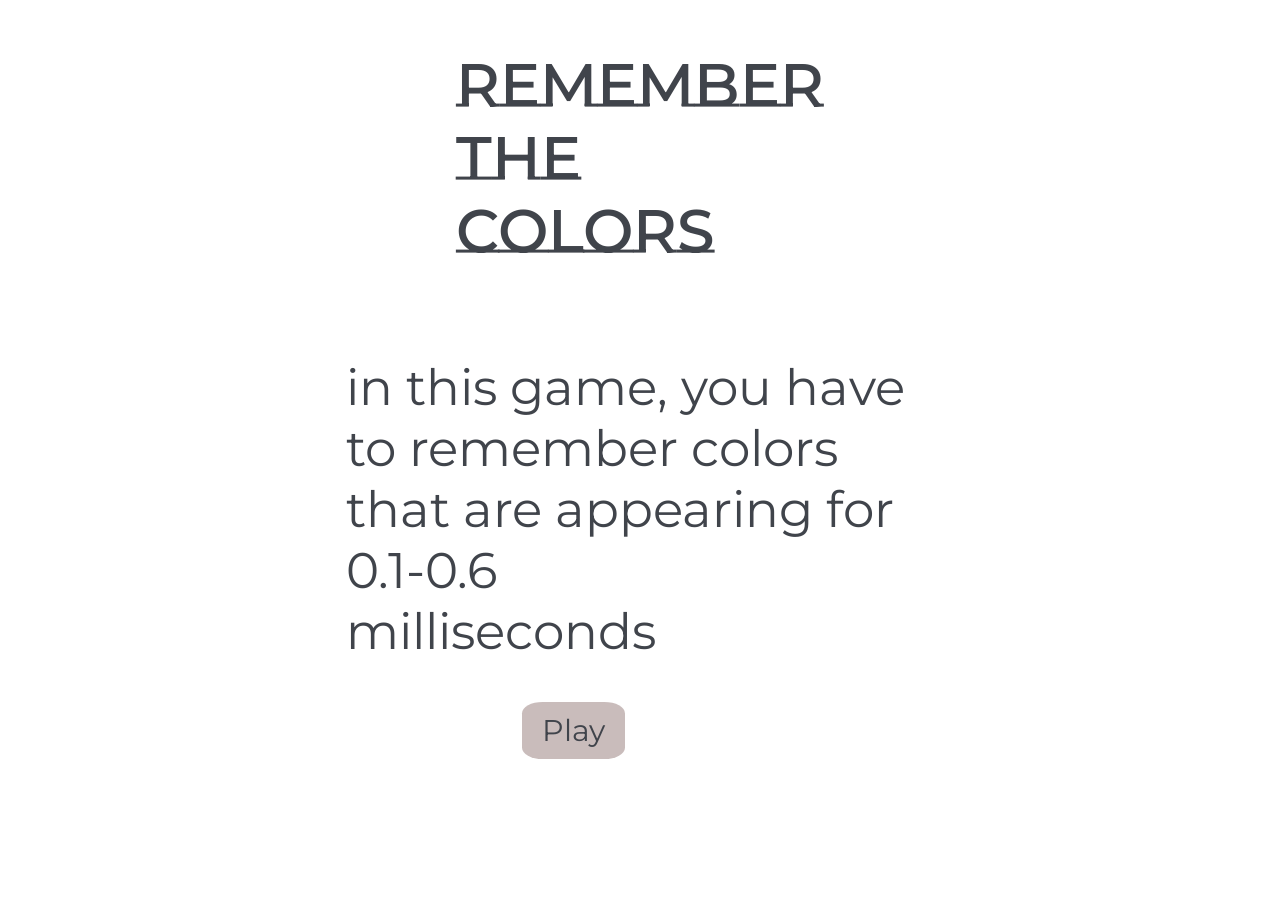
<file: index.html>
<!DOCTYPE html>
<html lang="en">
<head>
    <meta charset="UTF-8">
    <meta name="viewport" content="width=device-width, initial-scale=1.0">
    <title>Document</title>
    <link rel="stylesheet" href="style.css">
</head>
<body>
    <div class="container">
    <div class="title">
        <h1>Remember <br>the <br>colors</h1>
    </div>
    <div class="rules">
        <p>in this game, you have to remember colors that are appearing for 0.1-0.6 <br>milliseconds</p>
        <a href="game.html" class="buttonPlay">Play</a>
    </div>
    </div>
    <script src="script.js"></script>
</body>

</html>
</file>
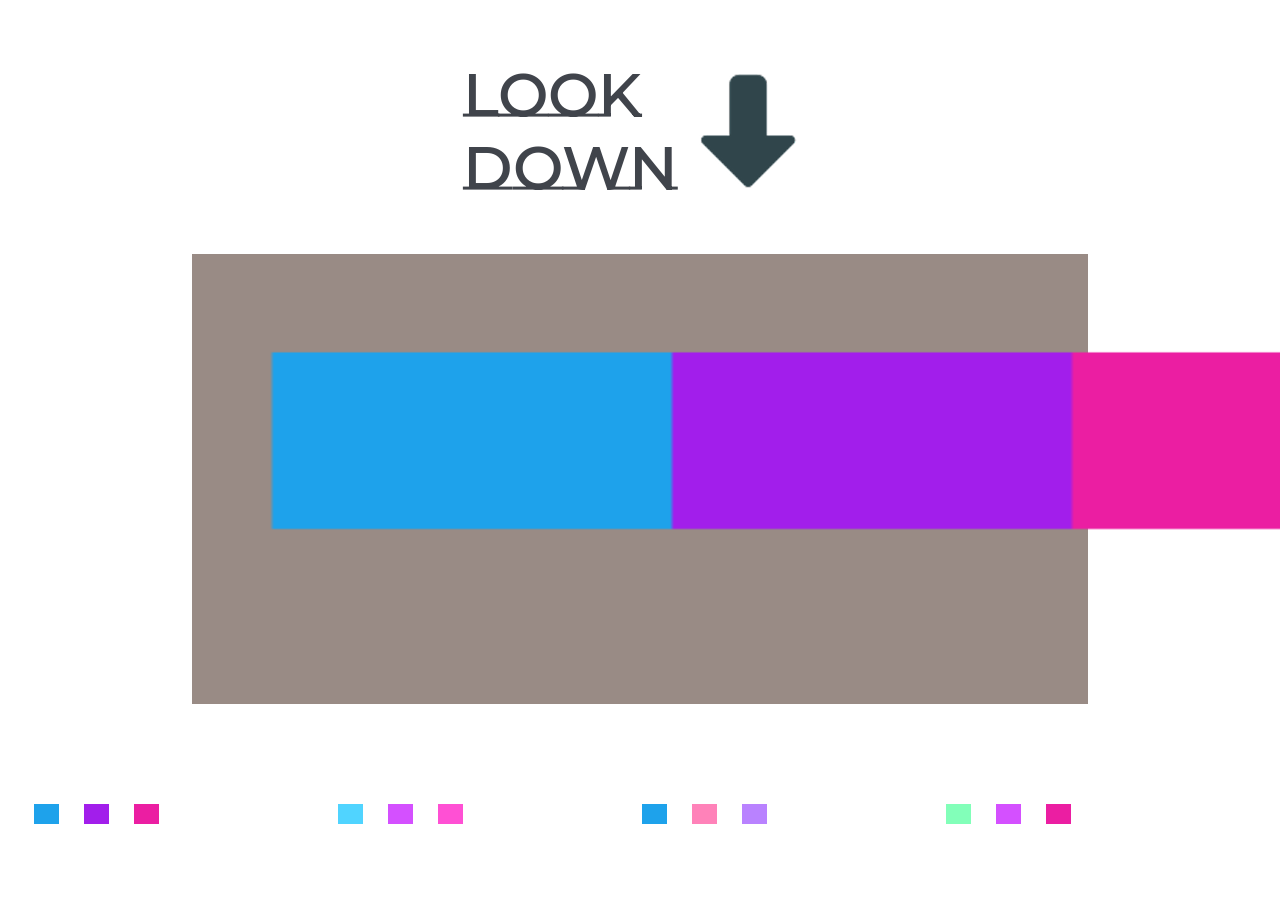
<file: game.html>
<!DOCTYPE html>
<html lang="en">
<head>
    <meta charset='utf-8'>
    <meta http-equiv='X-UA-Compatible' content='IE=edge'>
    <title>Page Title</title>
    <meta name='viewport' content='width=device-width, initial-scale=1'>
    <link rel='stylesheet' type='text/css' media='screen' href='style.css'>
</head>
<body>
 <div class="container_game">
    <div class="title_game">
        <h2> Look <br>Down</h2>
        <img src="Arrow.png" alt="Arrow">
    </div>
    <div class="canva">
        <canvas id="game"></canvas>
    </div>
    <div class="answers">
        <canvas id="answ1"></canvas>
        <canvas id="answ2"></canvas>
        <canvas id="answ3"></canvas>
        <canvas id="answ4"></canvas>
    </div>
 </div>
 <script src='script.js'></script>
</body>
</html>
</file>
<file: style.css>
@import url('https://fonts.googleapis.com/css2?family=Montserrat+Underline:ital,wght@0,100..900;1,100..900&family=Montserrat:ital,wght@0,100..900;1,100..900&display=swap');

:root {
    --color1: #40444B;
    --color2: #998b85;
    --color3: #c9bcbb;
    --color4: #faf8f2;
    --color5: #427039;
    
}

h1, h2 {
    font-family: "Montserrat Underline", sans-serif;
    color: var(--color1)
}

p {
    font-family: "Montserrat", sans-serif;
    color: var(--color1)
}

.container {
    display: flex;
    align-items: center;
    justify-content: center;
    flex-direction: column;
}

h1 {
    text-transform: uppercase;
    font-weight: 550;
    font-size: 60px;
}

.rules>p {
    width: 46vw;
    font-weight: 400;
    font-size: 50px;
}

/* стили игры */
.container_game {
    display: flex;
    align-items: center;
    justify-content: center;
    flex-direction: column;
}

.title_game h2 {
    color: var(--color1);
    font-size: 60px;
    text-transform: uppercase;
    font-weight: 550;
    
}

.title_game {
    display: flex;
    justify-content: center;
    align-items: center;
}

.correct {
    display: flex;
    justify-content: center;
    align-items: center;
    width: 90vw;
    height: 90vh;
    background-color: var(--color3);
    margin: 20px auto;
}

.incorrect {
    display: flex;
    justify-content: center;
    align-items: center;
    width: 90vw;
    height: 90vh;
    background-color: var(--color3);
    margin: 20px auto;
}

.incorrect h2 {
    font-size: 60px;
    color: rgb(255,0,0);
}

.correct h2 {
    font-size: 60px;
    color: #427039;
}

.canva {
    width: 70vw;
    height: 50vh;
    background-color: var(--color2);
}

#game {
    height: 301px;
    width: 1200px;
    z-index: 5;
    position:absolute;
}

#answ1 {
    width: 300px;
    height: 150px;

}

.buttonPlay {
    text-decoration: none;
    color: var(--color1);
    background-color: var(--color3);
    padding: 10px 20px;
    border-radius: 20%;
    font-family: "Montserrat", sans-serif;
    font-size: 30px;
    align-self: center;
    margin-left: 30%;
}
</file>
